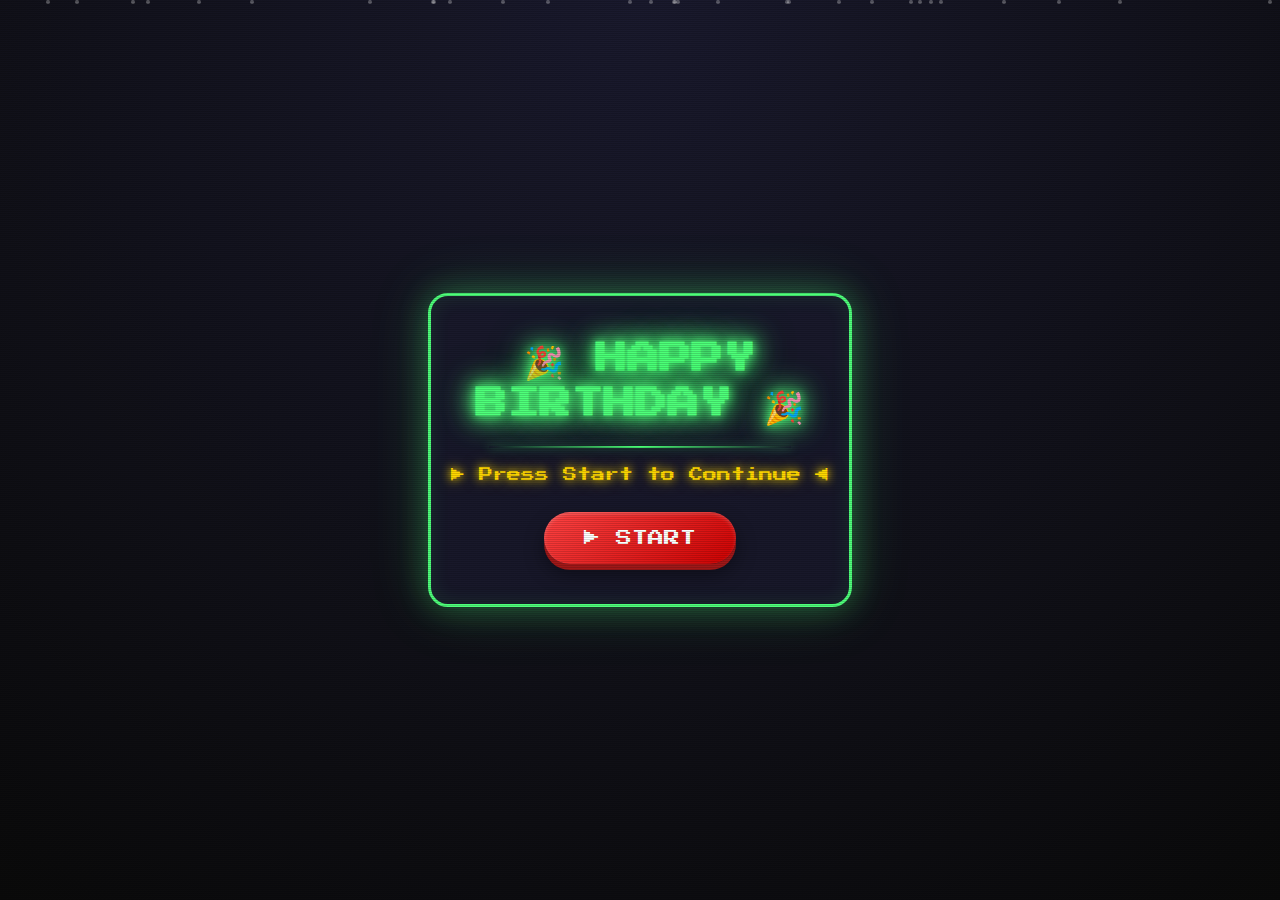
<file: index.html>
<!DOCTYPE html>
<html lang="en">
<head>
  <meta charset="UTF-8">
  <meta name="viewport" content="width=device-width, initial-scale=1.0">
  <title>Happy Birthday 💖</title>
  <link rel="stylesheet" href="css/start.css">
</head>
<body>
  <!-- Animated particles -->
  <div class="particles" id="particles"></div>

  <!-- Scanline overlay -->
  <div class="scanlines"></div>

  <!-- Start screen -->
  <div class="start-screen">
    <h1 class="title">
      <span class="emoji">🎉</span>
      HAPPY<br>BIRTHDAY
      <span class="emoji">🎉</span>
    </h1>
    
    <div class="divider"></div>
    
    <p class="subtitle">▶ Press Start to Continue ◀</p>
    
    <button class="start-btn" id="start-button">
      ▶ START
    </button>
  </div>

  <script src="js/start.js"></script>
</body>
</html>
</file>
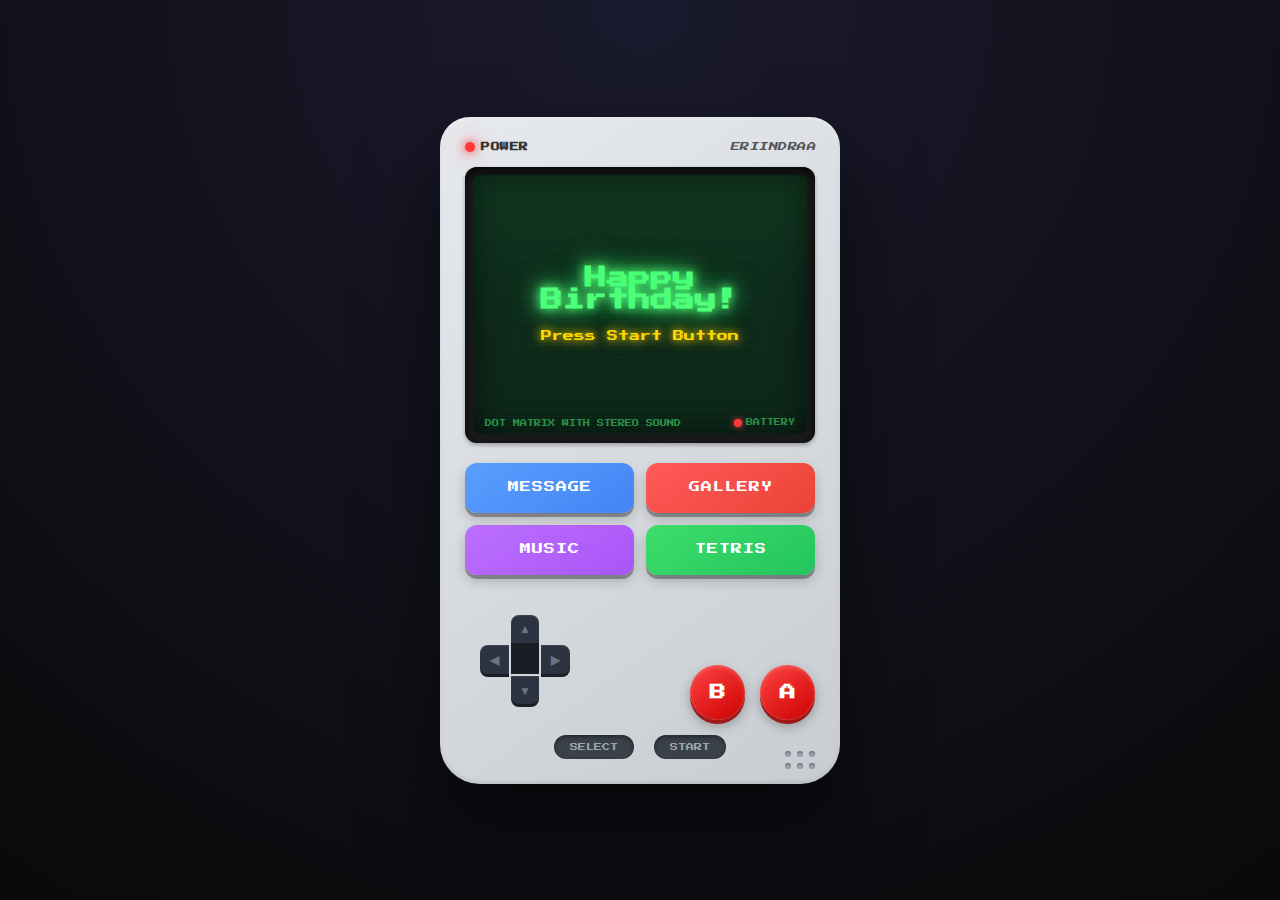
<file: menu.html>
<!DOCTYPE html>
<html lang="en">
<head>
  <meta charset="UTF-8">
  <meta name="viewport" content="width=device-width, initial-scale=1.0, maximum-scale=5.0, user-scalable=yes">
  <meta name="apple-mobile-web-app-capable" content="yes">
  <meta name="mobile-web-app-capable" content="yes">
  <title>ERIINDRAA Console</title>
  <link rel="stylesheet" href="css/style.css">
  <style>
    /* Critical mobile fixes */
    * {
      -webkit-tap-highlight-color: rgba(78, 255, 122, 0.3);
    }
    
    .btn {
      touch-action: manipulation !important;
      pointer-events: auto !important;
      -webkit-user-select: none;
      user-select: none;
      cursor: pointer;
      position: relative;
      z-index: 100;
    }
    
    .menu-buttons {
      position: relative;
      z-index: 50;
      pointer-events: auto !important;
    }
    
    .menu-buttons .btn {
      display: block;
      width: 100%;
      min-height: 50px;
    }
    
    /* Visual feedback on touch */
    .btn:active {
      transform: scale(0.95) !important;
      opacity: 0.8;
    }
    
    /* Remove any blocking overlays */
    .console::before,
    .console::after,
    .screen::before,
    .screen::after,
    .screen-container::before,
    .screen-container::after {
      pointer-events: none !important;
    }
  </style>
</head>
<body>
  <div class="console">
    <div class="top-bar">
      <div class="power">
        <div class="power-led"></div>
        <span>POWER</span>
      </div>
      <div class="brand">ERIINDRAA</div>
    </div>
    
    <div class="screen-container">
      <div class="screen">
        <h1>Happy<br>Birthday!</h1>
        <p>Press Start Button</p>
        <div class="screen-info">DOT MATRIX WITH STEREO SOUND</div>
        <div class="battery-indicator">
          <div class="battery-led"></div>
          <span>BATTERY</span>
        </div>
      </div>
    </div>
    
    <div class="menu-buttons">
      <button class="btn blue" data-screen="message">MESSAGE</button>
      <button class="btn red" data-screen="gallery">GALLERY</button>
      <button class="btn purple" data-screen="music">MUSIC</button>
      <button class="btn green" data-screen="tetris">TETRIS</button>
    </div>
    
    <div class="controls">
      <div class="dpad-container">
        <div class="dpad">
          <button class="dpad-btn dpad-up"><span class="dpad-arrow">▲</span></button>
          <button class="dpad-btn dpad-left"><span class="dpad-arrow">◀</span></button>
          <div class="dpad-center"></div>
          <button class="dpad-btn dpad-right"><span class="dpad-arrow">▶</span></button>
          <button class="dpad-btn dpad-down"><span class="dpad-arrow">▼</span></button>
        </div>
      </div>
      
      <div class="ab-buttons">
        <button class="ab-btn b-btn">B</button>
        <button class="ab-btn a-btn">A</button>
      </div>
    </div>
    
    <div class="bottom-controls">
      <button class="control-btn" id="select-btn">SELECT</button>
      <button class="control-btn" id="start-btn">START</button>
    </div>
    
    <div class="speaker">
      <div class="speaker-hole"></div>
      <div class="speaker-hole"></div>
      <div class="speaker-hole"></div>
      <div class="speaker-hole"></div>
      <div class="speaker-hole"></div>
      <div class="speaker-hole"></div>
    </div>
  </div>
  
  <script src="js/script.js"></script>
</body>
</html>
</file>
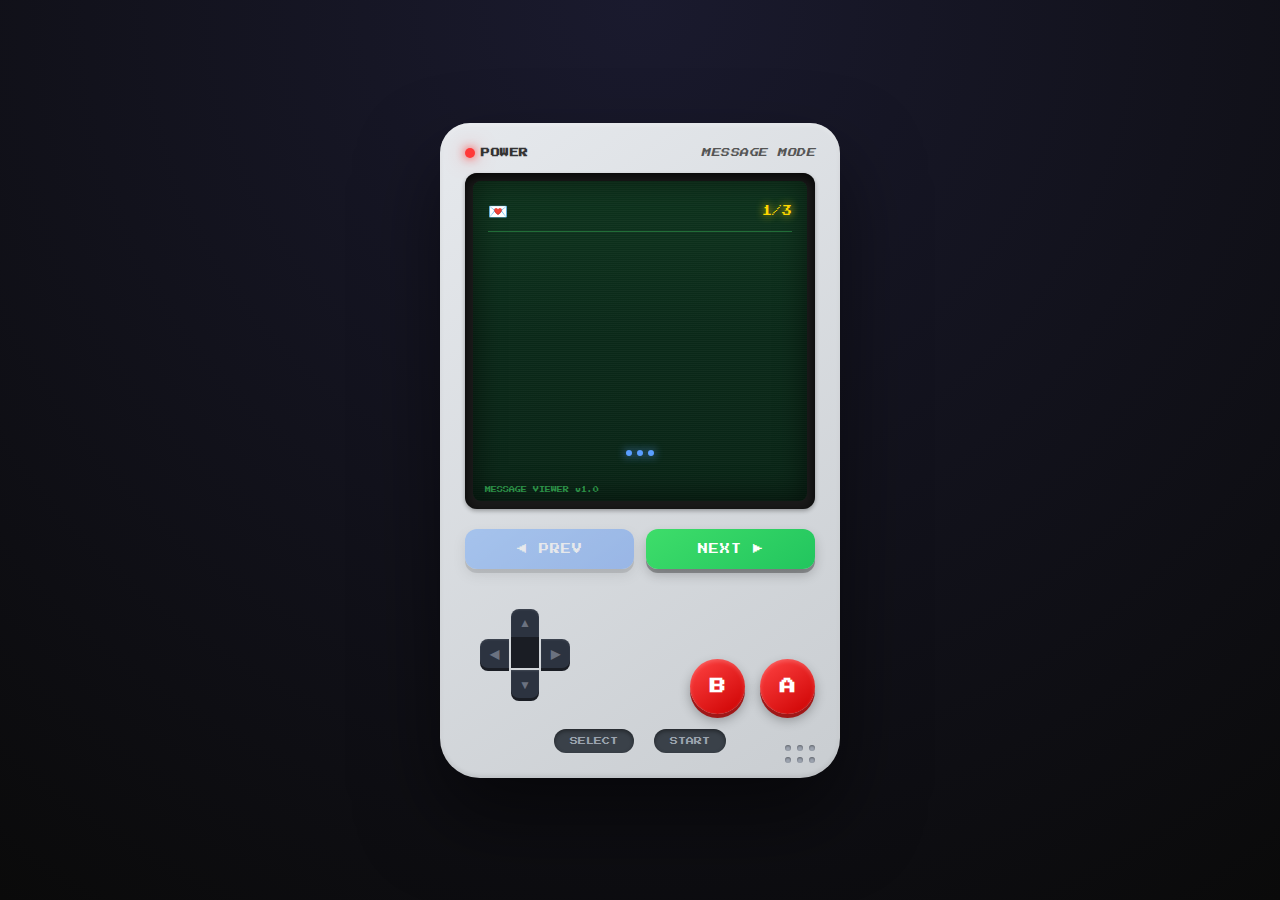
<file: message.html>
<!DOCTYPE html>
<html lang="en">
<head>
  <meta charset="UTF-8">
  <meta name="viewport" content="width=device-width, initial-scale=1.0">
  <title>Birthday Message 💌</title>
  <link rel="stylesheet" href="css/message.css">
</head>
<body>
  <div class="console">
    <div class="top-bar">
      <div class="power">
        <div class="power-led"></div>
        <span>POWER</span>
      </div>
      <div class="brand">MESSAGE MODE</div>
    </div>

    <div class="screen-container">
      <div class="screen">
        <!-- Message Header -->
        <div class="message-header">
          <span class="icon">💌</span>
          <span class="page-counter" id="page-counter">1/3</span>
        </div>

        <!-- Message Content with typing effect -->
        <div class="message-content">
          <p class="greeting" id="greeting"></p>
          <p class="message-text" id="message-text"></p>
          <p class="signature" id="signature"></p>
        </div>

        <!-- Typing indicator -->
        <div class="typing-indicator" id="typing-indicator">
          <span></span>
          <span></span>
          <span></span>
        </div>

        <div class="screen-info">MESSAGE VIEWER v1.0</div>
      </div>
    </div>

    <!-- Navigation Controls -->
    <div class="menu-buttons">
      <button class="btn blue" id="prev-btn">◀ PREV</button>
      <button class="btn green" id="next-btn">NEXT ▶</button>
    </div>

    <div class="controls">
      <div class="dpad-container">
        <div class="dpad">
          <button class="dpad-btn dpad-up"><span class="dpad-arrow">▲</span></button>
          <button class="dpad-btn dpad-left" id="dpad-left"><span class="dpad-arrow">◀</span></button>
          <div class="dpad-center"></div>
          <button class="dpad-btn dpad-right" id="dpad-right"><span class="dpad-arrow">▶</span></button>
          <button class="dpad-btn dpad-down"><span class="dpad-arrow">▼</span></button>
        </div>
      </div>

      <div class="ab-buttons">
        <button class="ab-btn b-btn" id="back-btn">B</button>
        <button class="ab-btn a-btn">A</button>
      </div>
    </div>

    <div class="bottom-controls">
      <button class="control-btn">SELECT</button>
      <button class="control-btn" id="start-btn">START</button>
    </div>

    <div class="speaker">
      <div class="speaker-hole"></div>
      <div class="speaker-hole"></div>
      <div class="speaker-hole"></div>
      <div class="speaker-hole"></div>
      <div class="speaker-hole"></div>
      <div class="speaker-hole"></div>
    </div>
  </div>

  <script src="js/message.js"></script>
</body>
</html>
</file>
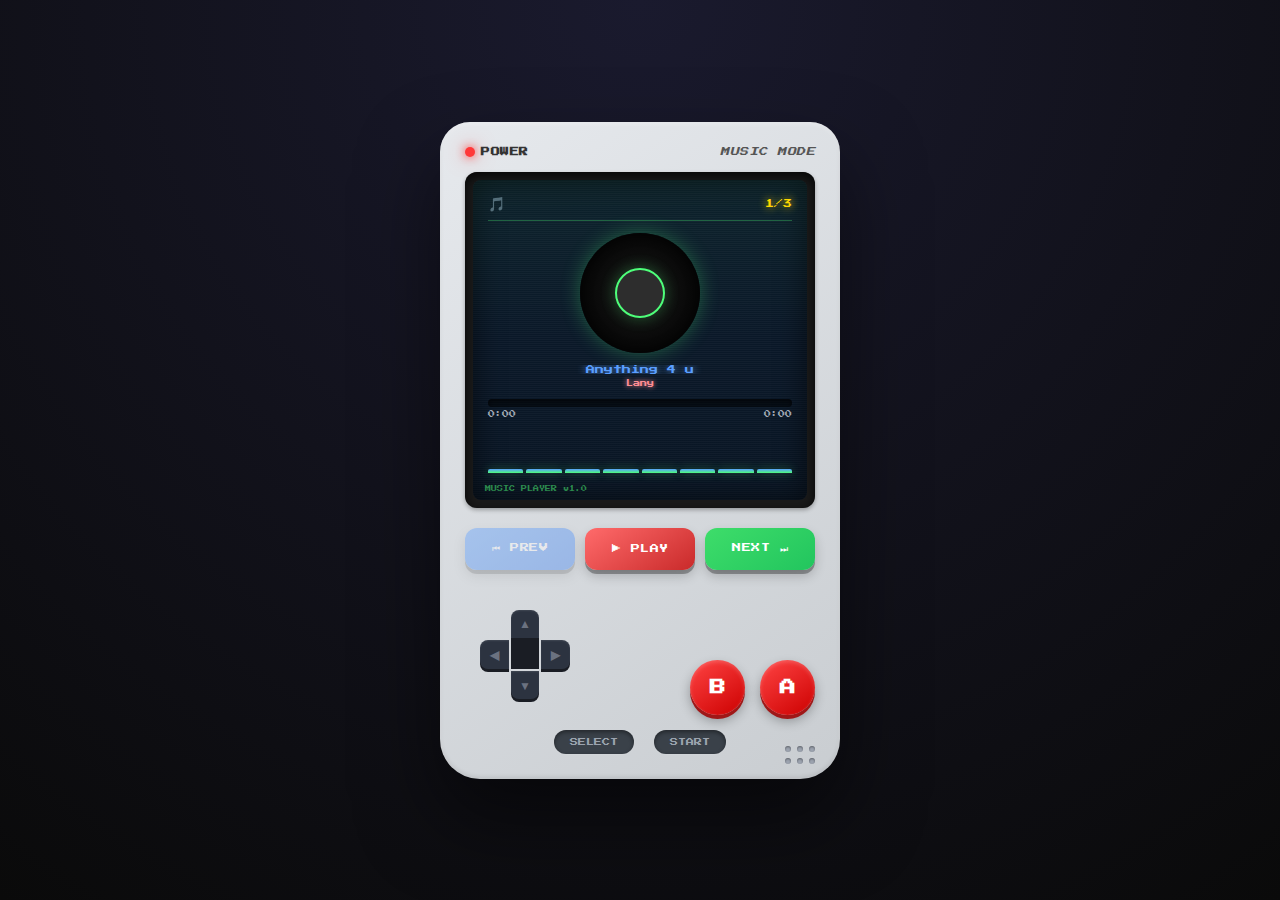
<file: music.html>
<!DOCTYPE html>
<html lang="en">
<head>
  <meta charset="UTF-8">
  <meta name="viewport" content="width=device-width, initial-scale=1.0">
  <title>Music Player 🎵</title>
  <link rel="stylesheet" href="css/music.css">
</head>
<body>
  <div class="console">
    <div class="top-bar">
      <div class="power">
        <div class="power-led"></div>
        <span>POWER</span>
      </div>
      <div class="brand">MUSIC MODE</div>
    </div>

    <div class="screen-container">
      <div class="screen">
        <!-- Music Header -->
        <div class="music-header">
          <span class="icon">🎵</span>
          <span class="track-counter" id="track-counter">1/5</span>
        </div>

        <!-- Album Art -->
        <div class="album-art" id="album-art">
          <div class="vinyl-record">
            <div class="vinyl-center"></div>
            <div class="vinyl-label"></div>
          </div>
        </div>

        <!-- Track Info -->
        <div class="track-info">
          <div class="track-title" id="track-title">Loading...</div>
          <div class="track-artist" id="track-artist">Artist</div>
        </div>

        <!-- Progress Bar -->
        <div class="progress-container">
          <div class="progress-bar">
            <div class="progress-fill" id="progress-fill"></div>
          </div>
          <div class="time-display">
            <span id="current-time">0:00</span>
            <span id="total-time">0:00</span>
          </div>
        </div>

        <!-- Visualizer -->
        <div class="visualizer" id="visualizer">
          <div class="bar"></div>
          <div class="bar"></div>
          <div class="bar"></div>
          <div class="bar"></div>
          <div class="bar"></div>
          <div class="bar"></div>
          <div class="bar"></div>
          <div class="bar"></div>
        </div>

        <div class="screen-info">MUSIC PLAYER v1.0</div>
      </div>
    </div>

    <!-- Music Controls -->
    <div class="menu-buttons">
      <button class="btn blue" id="prev-btn">⏮ PREV</button>
      <button class="btn red" id="play-btn">▶ PLAY</button>
      <button class="btn green" id="next-btn">NEXT ⏭</button>
    </div>

    <div class="controls">
      <div class="dpad-container">
        <div class="dpad">
          <button class="dpad-btn dpad-up" id="dpad-up"><span class="dpad-arrow">▲</span></button>
          <button class="dpad-btn dpad-left" id="dpad-left"><span class="dpad-arrow">◀</span></button>
          <div class="dpad-center"></div>
          <button class="dpad-btn dpad-right" id="dpad-right"><span class="dpad-arrow">▶</span></button>
          <button class="dpad-btn dpad-down" id="dpad-down"><span class="dpad-arrow">▼</span></button>
        </div>
      </div>

      <div class="ab-buttons">
        <button class="ab-btn b-btn" id="back-btn">B</button>
        <button class="ab-btn a-btn" id="play-pause-btn">A</button>
      </div>
    </div>

    <div class="bottom-controls">
      <button class="control-btn">SELECT</button>
      <button class="control-btn" id="start-btn">START</button>
    </div>

    <div class="speaker">
      <div class="speaker-hole"></div>
      <div class="speaker-hole"></div>
      <div class="speaker-hole"></div>
      <div class="speaker-hole"></div>
      <div class="speaker-hole"></div>
      <div class="speaker-hole"></div>
    </div>
  </div>

  <script src="js/music.js"></script>
</body>
</html>
</file>
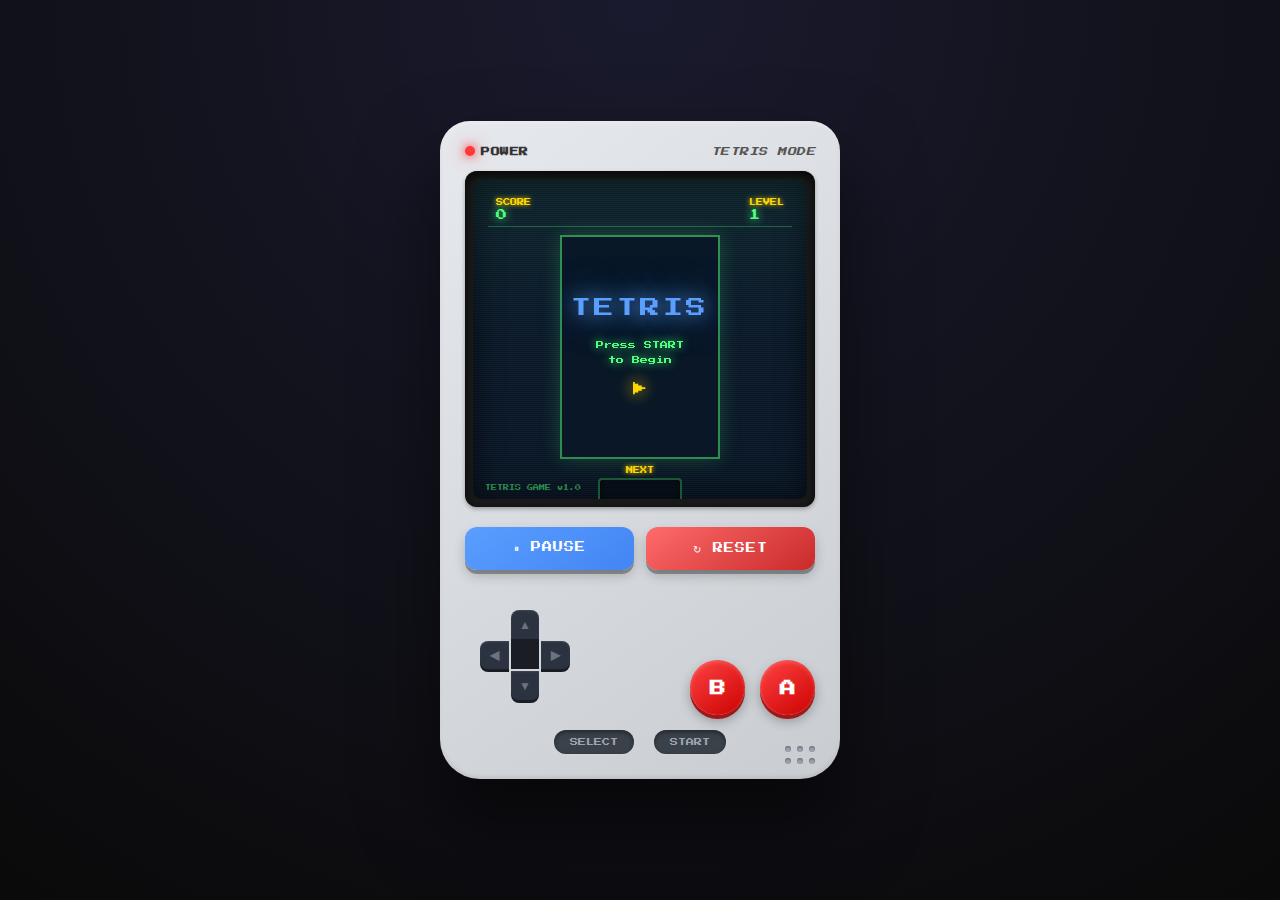
<file: tetris.html>
<!DOCTYPE html>
<html lang="en">
<head>
  <meta charset="UTF-8">
  <meta name="viewport" content="width=device-width, initial-scale=1.0">
  <title>Tetris Game 🎮</title>
  <link rel="stylesheet" href="css/tetris.css">
</head>
<body>
  <div class="console">
    <div class="top-bar">
      <div class="power">
        <div class="power-led"></div>
        <span>POWER</span>
      </div>
      <div class="brand">TETRIS MODE</div>
    </div>

    <div class="screen-container">
      <div class="screen">
        <!-- Game Header -->
        <div class="game-header">
          <div class="score-section">
            <span class="label">SCORE</span>
            <span class="score-value" id="score">0</span>
          </div>
          <div class="level-section">
            <span class="label">LEVEL</span>
            <span class="level-value" id="level">1</span>
          </div>
        </div>

        <!-- Game Canvas -->
        <div class="game-area">
          <canvas id="tetris-canvas" width="160" height="224"></canvas>
          
          <!-- Start Screen -->
          <div class="start-screen" id="start-screen">
            <div class="start-content">
              <div class="tetris-logo">TETRIS</div>
              <div class="start-text">Press START<br>to Begin</div>
              <div class="blink-cursor">▶</div>
            </div>
          </div>

          <!-- Game Over Popup -->
          <div class="game-over-popup" id="game-over-popup">
            <div class="popup-content">
              <div class="game-over-title">GAME OVER!</div>
              <div class="final-score">
                <span class="label">FINAL SCORE</span>
                <span class="value" id="final-score">0</span>
              </div>
              <div class="final-level">
                <span class="label">LEVEL REACHED</span>
                <span class="value" id="final-level">1</span>
              </div>
              <button class="restart-btn" id="restart-btn">
                <span class="restart-icon">↻</span>
                RESTART
              </button>
            </div>
          </div>
        </div>

        <!-- Next Piece Preview -->
        <div class="next-piece-container">
          <div class="next-label">NEXT</div>
          <canvas id="next-canvas" width="80" height="80"></canvas>
        </div>

        <div class="screen-info">TETRIS GAME v1.0</div>
      </div>
    </div>

    <!-- Game Controls Info -->
    <div class="menu-buttons">
      <button class="btn blue" id="pause-btn">⏸ PAUSE</button>
      <button class="btn red" id="reset-btn">↻ RESET</button>
    </div>

    <div class="controls">
      <div class="dpad-container">
        <div class="dpad">
          <button class="dpad-btn dpad-up" id="dpad-up"><span class="dpad-arrow">▲</span></button>
          <button class="dpad-btn dpad-left" id="dpad-left"><span class="dpad-arrow">◀</span></button>
          <div class="dpad-center"></div>
          <button class="dpad-btn dpad-right" id="dpad-right"><span class="dpad-arrow">▶</span></button>
          <button class="dpad-btn dpad-down" id="dpad-down"><span class="dpad-arrow">▼</span></button>
        </div>
      </div>

      <div class="ab-buttons">
        <button class="ab-btn b-btn" id="back-btn">B</button>
        <button class="ab-btn a-btn" id="rotate-btn">A</button>
      </div>
    </div>

    <div class="bottom-controls">
      <button class="control-btn">SELECT</button>
      <button class="control-btn" id="start-btn">START</button>
    </div>

    <div class="speaker">
      <div class="speaker-hole"></div>
      <div class="speaker-hole"></div>
      <div class="speaker-hole"></div>
      <div class="speaker-hole"></div>
      <div class="speaker-hole"></div>
      <div class="speaker-hole"></div>
    </div>
  </div>

  <script src="js/tetris.js"></script>
</body>
</html>
</file>
<file: css/start.css>
@import url('https://fonts.googleapis.com/css2?family=Press+Start+2P&display=swap');

* {
  box-sizing: border-box;
  margin: 0;
  padding: 0;
}

body {
  font-family: 'Press Start 2P', cursive;
  background: radial-gradient(circle at top, #1a1a2e, #0a0a0a);
  min-height: 100vh;
  display: flex;
  justify-content: center;
  align-items: center;
  padding: 20px;
  overflow: hidden;
  position: relative;
}

/* Animated background particles */
.particles {
  position: absolute;
  width: 100%;
  height: 100%;
  overflow: hidden;
  z-index: 0;
}

.particle {
  position: absolute;
  width: 4px;
  height: 4px;
  background: #fff;
  border-radius: 50%;
  animation: float 15s infinite;
  opacity: 0.3;
}

@keyframes float {
  0% {
    transform: translateY(100vh) rotate(0deg);
    opacity: 0;
  }
  10% {
    opacity: 0.3;
  }
  90% {
    opacity: 0.3;
  }
  100% {
    transform: translateY(-100vh) rotate(360deg);
    opacity: 0;
  }
}

/* Start screen container */
.start-screen {
  position: relative;
  z-index: 1;
  text-align: center;
  max-width: 600px;
  padding: 40px 20px;
  background: rgba(26, 26, 46, 0.8);
  border-radius: 20px;
  border: 3px solid #4eff7a;
  box-shadow: 
    0 0 30px rgba(78, 255, 122, 0.3),
    0 0 60px rgba(78, 255, 122, 0.2),
    inset 0 0 20px rgba(78, 255, 122, 0.1);
  animation: screenGlow 3s ease-in-out infinite;
}

@keyframes screenGlow {
  0%, 100% {
    box-shadow: 
      0 0 30px rgba(78, 255, 122, 0.3),
      0 0 60px rgba(78, 255, 122, 0.2),
      inset 0 0 20px rgba(78, 255, 122, 0.1);
  }
  50% {
    box-shadow: 
      0 0 40px rgba(78, 255, 122, 0.5),
      0 0 80px rgba(78, 255, 122, 0.3),
      inset 0 0 30px rgba(78, 255, 122, 0.2);
  }
}

/* Title styling */
.title {
  font-size: 32px;
  color: #4eff7a;
  margin-bottom: 15px;
  text-shadow: 
    0 0 10px #4eff7a,
    0 0 20px #4eff7a,
    0 0 30px #4eff7a,
    0 0 40px rgba(78, 255, 122, 0.5);
  animation: titlePulse 2s ease-in-out infinite;
  line-height: 1.4;
}

@keyframes titlePulse {
  0%, 100% {
    transform: scale(1);
  }
  50% {
    transform: scale(1.05);
  }
}

.emoji {
  display: inline-block;
  animation: bounce 1s ease-in-out infinite;
}

@keyframes bounce {
  0%, 100% {
    transform: translateY(0);
  }
  50% {
    transform: translateY(-10px);
  }
}

/* Subtitle */
.subtitle {
  font-size: 14px;
  color: #ffd700;
  margin-bottom: 30px;
  text-shadow: 
    0 0 8px #ffd700,
    0 0 16px rgba(255, 215, 0, 0.5);
  animation: blink 1.5s infinite;
}

@keyframes blink {
  0%, 49%, 100% { opacity: 1; }
  50%, 99% { opacity: 0.3; }
}

/* Decorative line */
.divider {
  width: 80%;
  height: 2px;
  background: linear-gradient(
    90deg,
    transparent,
    #4eff7a,
    transparent
  );
  margin: 20px auto;
  box-shadow: 0 0 10px rgba(78, 255, 122, 0.5);
}

/* Start button */
.start-btn {
  padding: 18px 40px;
  font-family: 'Press Start 2P', cursive;
  font-size: 16px;
  color: white;
  background: linear-gradient(145deg, #ff4444, #cc0000);
  border: none;
  border-radius: 50px;
  cursor: pointer;
  box-shadow: 
    0 6px 0 #a01818,
    0 10px 20px rgba(0, 0, 0, 0.4),
    inset 0 2px 4px rgba(255, 255, 255, 0.2);
  transition: all 0.2s;
  position: relative;
  overflow: hidden;
  animation: buttonGlow 2s ease-in-out infinite;
}

@keyframes buttonGlow {
  0%, 100% {
    box-shadow: 
      0 6px 0 #a01818,
      0 10px 20px rgba(0, 0, 0, 0.4),
      inset 0 2px 4px rgba(255, 255, 255, 0.2);
  }
  50% {
    box-shadow: 
      0 6px 0 #a01818,
      0 10px 20px rgba(255, 68, 68, 0.6),
      inset 0 2px 4px rgba(255, 255, 255, 0.2),
      0 0 30px rgba(255, 68, 68, 0.4);
  }
}

.start-btn::before {
  content: '';
  position: absolute;
  top: 0;
  left: -100%;
  width: 100%;
  height: 100%;
  background: linear-gradient(
    90deg,
    transparent,
    rgba(255, 255, 255, 0.3),
    transparent
  );
  transition: left 0.5s;
}

.start-btn:hover::before {
  left: 100%;
}

.start-btn:hover {
  transform: translateY(-4px);
  box-shadow: 
    0 8px 0 #a01818,
    0 14px 28px rgba(255, 68, 68, 0.5),
    inset 0 2px 4px rgba(255, 255, 255, 0.3);
}

.start-btn:active {
  transform: translateY(4px);
  box-shadow: 
    0 2px 0 #a01818,
    0 4px 8px rgba(0, 0, 0, 0.4),
    inset 0 2px 4px rgba(255, 255, 255, 0.2);
}

/* Info text */
.info-text {
  margin-top: 30px;
  font-size: 10px;
  color: #888;
  line-height: 1.6;
}

.info-text span {
  color: #4eff7a;
  text-shadow: 0 0 5px #4eff7a;
}

/* Scanline effect */
.scanlines {
  position: absolute;
  top: 0;
  left: 0;
  width: 100%;
  height: 100%;
  background: repeating-linear-gradient(
    0deg,
    rgba(0, 0, 0, 0.15),
    rgba(0, 0, 0, 0.15) 1px,
    transparent 1px,
    transparent 2px
  );
  pointer-events: none;
  z-index: 2;
}

/* Responsive */
@media (max-width: 600px) {
  .title {
    font-size: 24px;
  }

  .subtitle {
    font-size: 12px;
  }

  .start-btn {
    padding: 15px 30px;
    font-size: 14px;
  }

  .start-screen {
    padding: 30px 15px;
  }
}
</file>
<file: css/style.css>
@import url('https://fonts.googleapis.com/css2?family=Press+Start+2P&display=swap');

* {
  box-sizing: border-box;
  margin: 0;
  padding: 0;
}

body {
  font-family: 'Press Start 2P', cursive;
  background: radial-gradient(circle at top, #1a1a2e, #0a0a0a);

  height: 100svh;      /* FIX */
  overflow: hidden;   /* FIX */

  display: flex;
  justify-content: center;
  align-items: center;
  padding: 20px;

  touch-action: none;
}

.console {
  width: 100%;
  max-width: 400px;
  background: linear-gradient(145deg, #e6e9ed, #c9cdd1);
  border-radius: 30px 30px 40px 40px;
  padding: 25px;
  box-shadow: 
    0 40px 80px rgba(0,0,0,0.5),
    inset 0 2px 4px rgba(255,255,255,0.3),
    inset 0 -2px 4px rgba(0,0,0,0.1);
  position: relative;
}

/* Top Bar */
.top-bar {
  display: flex;
  justify-content: space-between;
  align-items: center;
  margin-bottom: 15px;
  font-size: 9px;
  letter-spacing: 0.5px;
}

.power {
  display: flex;
  align-items: center;
  gap: 6px;
  color: #333;
  font-weight: bold;
}

.power-led {
  width: 10px;
  height: 10px;
  background: #ff3838;
  border-radius: 50%;
  box-shadow: 0 0 10px #ff3838, 0 0 20px rgba(255,56,56,0.5);
  animation: pulse 2s infinite;
}

@keyframes pulse {
  0%, 100% { opacity: 1; }
  50% { opacity: 0.6; }
}

.brand {
  color: #555;
  font-style: italic;
}

/* Screen */
.screen-container {
  background: #1a1a1a;
  border-radius: 12px;
  padding: 8px;
  margin-bottom: 20px;
  box-shadow: 
    inset 0 4px 12px rgba(0,0,0,0.8),
    0 2px 4px rgba(0,0,0,0.3);
}

.screen {
  background: #0a2818;
  background-image: 
    repeating-linear-gradient(
      0deg,
      rgba(255, 255, 255, 0.03) 0px,
      rgba(255, 255, 255, 0.03) 1px,
      transparent 1px,
      transparent 2px
    );
  color: #4eff7a;
  padding: 30px 20px;
  border-radius: 8px;
  text-align: center;
  position: relative;
  overflow: hidden;
  height: 260px;
  display: flex;
  flex-direction: column;
  justify-content: center;
  box-shadow: inset 0 0 30px rgba(0,0,0,0.6);
  transition: all 0.3s ease;
}

.screen::before {
  content: '';
  position: absolute;
  top: 0;
  left: 0;
  right: 0;
  bottom: 0;
  background: linear-gradient(
    to bottom,
    rgba(78, 255, 122, 0.05) 0%,
    transparent 50%,
    rgba(0, 0, 0, 0.1) 100%
  );
  pointer-events: none;
}

.screen h1 {
  font-size: 22px;
  margin-bottom: 20px;
  text-shadow: 
    0 0 10px #4eff7a,
    0 0 20px #4eff7a,
    0 0 30px rgba(78, 255, 122, 0.5);
  position: relative;
  z-index: 1;
  transition: all 0.3s ease;
}

.screen p {
  font-size: 11px;
  color: #ffd700;
  text-shadow: 
    0 0 8px #ffd700,
    0 0 16px rgba(255, 215, 0, 0.5);
  animation: blink 1.2s infinite;
  position: relative;
  z-index: 1;
  transition: all 0.3s ease;
}

.screen-info {
  position: absolute;
  bottom: 8px;
  left: 12px;
  font-size: 7px;
  color: rgba(78, 255, 122, 0.5);
  text-shadow: none;
  z-index: 1;
}

.battery-indicator {
  position: absolute;
  bottom: 8px;
  right: 12px;
  display: flex;
  align-items: center;
  gap: 4px;
  font-size: 7px;
  color: rgba(78, 255, 122, 0.5);
  z-index: 1;
}

.battery-led {
  width: 8px;
  height: 8px;
  background: #ff3838;
  border-radius: 50%;
  box-shadow: 0 0 6px #ff3838;
}

@keyframes blink {
  0%, 49% { opacity: 1; }
  50%, 100% { opacity: 0.3; }
}

/* Menu Buttons */
.menu-buttons {
  display: grid;
  grid-template-columns: 1fr 1fr;
  gap: 12px;
  margin-bottom: 25px;
}

.btn {
  border: none;
  padding: 18px 10px;
  color: white;
  cursor: pointer;
  border-radius: 12px;
  font-size: 11px;
  font-family: 'Press Start 2P', cursive;
  text-transform: uppercase;
  letter-spacing: 1px;
  transition: all 0.2s;
  box-shadow: 
    0 4px 0 rgba(0,0,0,0.3),
    0 6px 12px rgba(0,0,0,0.2);
  position: relative;
  overflow: hidden;
}

.btn:hover {
  transform: translateY(-2px);
  box-shadow: 
    0 6px 0 rgba(0,0,0,0.3),
    0 8px 16px rgba(0,0,0,0.3);
}

.btn:active {
  transform: translateY(2px);
  box-shadow: 
    0 2px 0 rgba(0,0,0,0.3),
    0 4px 8px rgba(0,0,0,0.2);
}

.btn:disabled {
  opacity: 0.4;
  cursor: not-allowed;
  transform: none;
}

.btn::before {
  content: '';
  position: absolute;
  top: 0;
  left: -100%;
  width: 100%;
  height: 100%;
  background: linear-gradient(90deg, transparent, rgba(255,255,255,0.2), transparent);
  transition: left 0.5s;
}

.btn:hover::before {
  left: 100%;
}

.blue { background: linear-gradient(145deg, #5a9eff, #4285f4); }
.red { background: linear-gradient(145deg, #ff5a5a, #ea4335); }
.purple { background: linear-gradient(145deg, #bd6fff, #a855f7); }
.green { background: linear-gradient(145deg, #3edd6a, #22c55e); }

/* Controls */
.controls {
  display: flex;
  justify-content: space-between;
  align-items: flex-end;
  margin-bottom: 15px;
}

.dpad-container {
  position: relative;
  width: 120px;
  height: 120px;
}

.dpad {
  position: absolute;
  top: 50%;
  left: 50%;
  transform: translate(-50%, -50%);
  width: 90px;
  height: 90px;
  display: grid;
  grid-template-columns: 1fr 1fr 1fr;
  grid-template-rows: 1fr 1fr 1fr;
  gap: 2px;
}

.dpad-btn {
  background: #2c3340;
  border: none;
  cursor: pointer;
  transition: all 0.1s;
  box-shadow: 
    0 3px 0 #1a1d24,
    inset 0 1px 2px rgba(255,255,255,0.1);
}

.dpad-btn:active {
  transform: translateY(2px);
  box-shadow: 
    0 1px 0 #1a1d24,
    inset 0 1px 2px rgba(255,255,255,0.1);
}

.dpad-up { grid-area: 1 / 2 / 2 / 3; border-radius: 8px 8px 0 0; }
.dpad-left { grid-area: 2 / 1 / 3 / 2; border-radius: 8px 0 0 8px; }
.dpad-center { 
  grid-area: 2 / 2 / 3 / 3; 
  background: #1a1d24;
  cursor: default;
  pointer-events: none;
}
.dpad-right { grid-area: 2 / 3 / 3 / 4; border-radius: 0 8px 8px 0; }
.dpad-down { grid-area: 3 / 2 / 4 / 3; border-radius: 0 0 8px 8px; }

.dpad-arrow {
  color: #6b7280;
  font-size: 12px;
  font-weight: bold;
}

.ab-buttons {
  display: flex;
  gap: 15px;
  align-items: center;
}

.ab-btn {
  width: 55px;
  height: 55px;
  border-radius: 50%;
  border: none;
  font-family: 'Press Start 2P', cursive;
  font-size: 16px;
  font-weight: bold;
  cursor: pointer;
  transition: all 0.1s;
  box-shadow: 
    0 4px 0 #a01818,
    0 6px 12px rgba(0,0,0,0.3),
    inset 0 2px 4px rgba(255,255,255,0.2);
}

.ab-btn.b-btn {
  background: linear-gradient(145deg, #ff4444, #cc0000);
  color: white;
}

.ab-btn.a-btn {
  background: linear-gradient(145deg, #ff4444, #cc0000);
  color: white;
}

.ab-btn:active {
  transform: translateY(3px);
  box-shadow: 
    0 1px 0 #a01818,
    0 3px 6px rgba(0,0,0,0.3),
    inset 0 2px 4px rgba(255,255,255,0.2);
}

/* Bottom controls */
.bottom-controls {
  display: flex;
  justify-content: center;
  gap: 20px;
  margin-top: 15px;
}

.control-btn {
  padding: 8px 16px;
  background: #3a4149;
  border: none;
  border-radius: 20px;
  color: #9ca3af;
  font-family: 'Press Start 2P', cursive;
  font-size: 8px;
  cursor: pointer;
  box-shadow: 
    inset 0 2px 4px rgba(0,0,0,0.4),
    0 1px 2px rgba(255,255,255,0.1);
  transition: all 0.1s;
}

.control-btn:active {
  background: #2a3139;
  box-shadow: inset 0 3px 6px rgba(0,0,0,0.6);
}

/* Speaker holes */
.speaker {
  display: grid;
  grid-template-columns: repeat(3, 1fr);
  gap: 6px;
  position: absolute;
  bottom: 15px;
  right: 25px;
}

.speaker-hole {
  width: 6px;
  height: 6px;
  background: #9ca3af;
  border-radius: 50%;
  box-shadow: inset 0 1px 2px rgba(0,0,0,0.4);
}

/* Responsive */
@media (max-width: 480px) {
  .console {
    max-width: 360px;
    padding: 20px;
  }

  .screen h1 {
    font-size: 18px;
  }

  .btn {
    font-size: 10px;
    padding: 15px 8px;
  }

}
</file>
<file: css/message.css>
@import url('https://fonts.googleapis.com/css2?family=Press+Start+2P&display=swap');

* {
  box-sizing: border-box;
  margin: 0;
  padding: 0;
}

body {
  font-family: 'Press Start 2P', cursive;
  background: radial-gradient(circle at top, #1a1a2e, #0a0a0a);
  min-height: 100vh;
  display: flex;
  justify-content: center;
  align-items: center;
  padding: 20px;
  overflow: hidden; 
  touch-action: none;
  min-height: 100svh;
}

.console {
  width: 100%;
  max-width: 400px;
  background: linear-gradient(145deg, #e6e9ed, #c9cdd1);
  border-radius: 30px 30px 40px 40px;
  padding: 25px;
  box-shadow: 
    0 40px 80px rgba(0,0,0,0.5),
    inset 0 2px 4px rgba(255,255,255,0.3),
    inset 0 -2px 4px rgba(0,0,0,0.1);
  position: relative;
}

/* Top Bar */
.top-bar {
  display: flex;
  justify-content: space-between;
  align-items: center;
  margin-bottom: 15px;
  font-size: 9px;
  letter-spacing: 0.5px;
}

.power {
  display: flex;
  align-items: center;
  gap: 6px;
  color: #333;
  font-weight: bold;
}

.power-led {
  width: 10px;
  height: 10px;
  background: #ff3838;
  border-radius: 50%;
  box-shadow: 0 0 10px #ff3838, 0 0 20px rgba(255,56,56,0.5);
  animation: pulse 2s infinite;
}

@keyframes pulse {
  0%, 100% { opacity: 1; }
  50% { opacity: 0.6; }
}

.brand {
  color: #555;
  font-style: italic;
}

/* Screen */
.screen-container {
  background: #1a1a1a;
  border-radius: 12px;
  padding: 8px;
  margin-bottom: 20px;
  box-shadow: 
    inset 0 4px 12px rgba(0,0,0,0.8),
    0 2px 4px rgba(0,0,0,0.3);
}

.screen {
  background: #0a2818;
  background-image: 
    repeating-linear-gradient(
      0deg,
      rgba(255, 255, 255, 0.03) 0px,
      rgba(255, 255, 255, 0.03) 1px,
      transparent 1px,
      transparent 2px
    );
  color: #4eff7a;
  padding: 20px 15px;
  border-radius: 8px;
  position: relative;
  overflow: hidden;
  height: 320px;
  box-shadow: inset 0 0 30px rgba(0,0,0,0.6);
  transition: all 0.3s ease;
}

.screen::before {
  content: '';
  position: absolute;
  top: 0;
  left: 0;
  right: 0;
  bottom: 0;
  background: linear-gradient(
    to bottom,
    rgba(78, 255, 122, 0.05) 0%,
    transparent 50%,
    rgba(0, 0, 0, 0.1) 100%
  );
  pointer-events: none;
}

/* Message Header */
.message-header {
  display: flex;
  justify-content: space-between;
  align-items: center;
  padding-bottom: 10px;
  border-bottom: 1px solid rgba(78, 255, 122, 0.3);
  margin-bottom: 15px;
  position: relative;
  z-index: 1;
}

.icon {
  font-size: 16px;
  animation: bounce 2s ease-in-out infinite;
}

@keyframes bounce {
  0%, 100% { transform: translateY(0); }
  50% { transform: translateY(-5px); }
}

.page-counter {
  font-size: 10px;
  color: #ffd700;
  text-shadow: 0 0 8px #ffd700;
}

/* Message Content */
.message-content {
  height: 200px;
  overflow-y: auto;
  overflow-x: hidden;
  position: relative;
  z-index: 1;
  line-height: 1.6;
  padding-right: 5px;
  scroll-behavior: smooth;
}

/* Custom scrollbar for retro look */
.message-content::-webkit-scrollbar {
  width: 6px;
}

.message-content::-webkit-scrollbar-track {
  background: rgba(0, 0, 0, 0.3);
  border-radius: 3px;
}

.message-content::-webkit-scrollbar-thumb {
  background: rgba(78, 255, 122, 0.5);
  border-radius: 3px;
  box-shadow: 0 0 5px rgba(78, 255, 122, 0.3);
}

.message-content::-webkit-scrollbar-thumb:hover {
  background: rgba(78, 255, 122, 0.7);
}

.greeting {
  font-size: 11px;
  color: #ffd700;
  text-shadow: 0 0 8px #ffd700;
  margin-bottom: 10px;
}

.message-text {
  font-size: 9px;
  color: #4eff7a;
  text-shadow: 0 0 5px #4eff7a;
  line-height: 1.8;
  margin-bottom: 10px;
  white-space: pre-wrap;
}

.signature {
  font-size: 8px;
  color: #ff8c94;
  text-shadow: 0 0 5px #ff8c94;
  text-align: right;
  font-style: italic;
  margin-top: 10px;
}

/* Typing Cursor */
.typing-cursor::after {
  content: '▮';
  animation: blink 0.7s infinite;
  margin-left: 2px;
}

@keyframes blink {
  0%, 49% { opacity: 1; }
  50%, 100% { opacity: 0; }
}

/* Typing Indicator */
.typing-indicator {
  display: none;
  justify-content: center;
  gap: 5px;
  padding: 15px;
  position: absolute;
  bottom: 30px;
  left: 50%;
  transform: translateX(-50%);
  z-index: 2;
}

.typing-indicator.active {
  display: flex;
}

.typing-indicator span {
  width: 6px;
  height: 6px;
  background: #5a9eff;
  border-radius: 50%;
  animation: typing 1.4s infinite;
  box-shadow: 0 0 10px #5a9eff;
}

.typing-indicator span:nth-child(2) {
  animation-delay: 0.2s;
}

.typing-indicator span:nth-child(3) {
  animation-delay: 0.4s;
}

@keyframes typing {
  0%, 60%, 100% {
    transform: translateY(0);
    opacity: 0.7;
  }
  30% {
    transform: translateY(-8px);
    opacity: 1;
  }
}

.screen-info {
  position: absolute;
  bottom: 8px;
  left: 12px;
  font-size: 6px;
  color: rgba(78, 255, 122, 0.5);
  text-shadow: none;
  z-index: 1;
}

/* Menu Buttons */
.menu-buttons {
  display: grid;
  grid-template-columns: 1fr 1fr;
  gap: 12px;
  margin-bottom: 25px;
}

.btn {
  border: none;
  padding: 15px 10px;
  color: white;
  cursor: pointer;
  border-radius: 12px;
  font-size: 10px;
  font-family: 'Press Start 2P', cursive;
  text-transform: uppercase;
  letter-spacing: 1px;
  transition: all 0.2s;
  box-shadow: 
    0 4px 0 rgba(0,0,0,0.3),
    0 6px 12px rgba(0,0,0,0.2);
  position: relative;
  overflow: hidden;
}

.btn:hover {
  transform: translateY(-2px);
  box-shadow: 
    0 6px 0 rgba(0,0,0,0.3),
    0 8px 16px rgba(0,0,0,0.3);
}

.btn:active {
  transform: translateY(2px);
  box-shadow: 
    0 2px 0 rgba(0,0,0,0.3),
    0 4px 8px rgba(0,0,0,0.2);
}

.btn:disabled {
  opacity: 0.4;
  cursor: not-allowed;
  transform: none;
}

.blue { background: linear-gradient(145deg, #5a9eff, #4285f4); }
.green { background: linear-gradient(145deg, #3edd6a, #22c55e); }

/* Controls */
.controls {
  display: flex;
  justify-content: space-between;
  align-items: flex-end;
  margin-bottom: 15px;
}

.dpad-container {
  position: relative;
  width: 120px;
  height: 120px;
}

.dpad {
  position: absolute;
  top: 50%;
  left: 50%;
  transform: translate(-50%, -50%);
  width: 90px;
  height: 90px;
  display: grid;
  grid-template-columns: 1fr 1fr 1fr;
  grid-template-rows: 1fr 1fr 1fr;
  gap: 2px;
}

.dpad-btn {
  background: #2c3340;
  border: none;
  cursor: pointer;
  transition: all 0.1s;
  box-shadow: 
    0 3px 0 #1a1d24,
    inset 0 1px 2px rgba(255,255,255,0.1);
}

.dpad-btn:active {
  transform: translateY(2px);
  box-shadow: 
    0 1px 0 #1a1d24,
    inset 0 1px 2px rgba(255,255,255,0.1);
}

.dpad-up { grid-area: 1 / 2 / 2 / 3; border-radius: 8px 8px 0 0; }
.dpad-left { grid-area: 2 / 1 / 3 / 2; border-radius: 8px 0 0 8px; }
.dpad-center { 
  grid-area: 2 / 2 / 3 / 3; 
  background: #1a1d24;
  cursor: default;
  pointer-events: none;
}
.dpad-right { grid-area: 2 / 3 / 3 / 4; border-radius: 0 8px 8px 0; }
.dpad-down { grid-area: 3 / 2 / 4 / 3; border-radius: 0 0 8px 8px; }

.dpad-arrow {
  color: #6b7280;
  font-size: 12px;
  font-weight: bold;
}

.ab-buttons {
  display: flex;
  gap: 15px;
  align-items: center;
}

.ab-btn {
  width: 55px;
  height: 55px;
  border-radius: 50%;
  border: none;
  font-family: 'Press Start 2P', cursive;
  font-size: 16px;
  font-weight: bold;
  cursor: pointer;
  transition: all 0.1s;
  box-shadow: 
    0 4px 0 #a01818,
    0 6px 12px rgba(0,0,0,0.3),
    inset 0 2px 4px rgba(255,255,255,0.2);
  background: linear-gradient(145deg, #ff4444, #cc0000);
  color: white;
}

.ab-btn:active {
  transform: translateY(3px);
  box-shadow: 
    0 1px 0 #a01818,
    0 3px 6px rgba(0,0,0,0.3),
    inset 0 2px 4px rgba(255,255,255,0.2);
}

/* Bottom controls */
.bottom-controls {
  display: flex;
  justify-content: center;
  gap: 20px;
  margin-top: 15px;
}

.control-btn {
  padding: 8px 16px;
  background: #3a4149;
  border: none;
  border-radius: 20px;
  color: #9ca3af;
  font-family: 'Press Start 2P', cursive;
  font-size: 8px;
  cursor: pointer;
  box-shadow: 
    inset 0 2px 4px rgba(0,0,0,0.4),
    0 1px 2px rgba(255,255,255,0.1);
  transition: all 0.1s;
}

.control-btn:active {
  background: #2a3139;
  box-shadow: inset 0 3px 6px rgba(0,0,0,0.6);
}

/* Speaker holes */
.speaker {
  display: grid;
  grid-template-columns: repeat(3, 1fr);
  gap: 6px;
  position: absolute;
  bottom: 15px;
  right: 25px;
}

.speaker-hole {
  width: 6px;
  height: 6px;
  background: #9ca3af;
  border-radius: 50%;
  box-shadow: inset 0 1px 2px rgba(0,0,0,0.4);
}

/* Responsive */
@media (max-width: 480px) {
  .console {
    max-width: 360px;
    padding: 30px;
  }

  .greeting {
    font-size: 10px;
  }

  .message-text {
    font-size: 8px;
  }

  .signature {
    font-size: 7px;
  }

}
</file>
<file: css/music.css>
@import url('https://fonts.googleapis.com/css2?family=Press+Start+2P&display=swap');

* {
  box-sizing: border-box;
  margin: 0;
  padding: 0;
}

body {
  font-family: 'Press Start 2P', cursive;
  background: radial-gradient(circle at top, #1a1a2e, #0a0a0a);
  min-height: 100vh;
  display: flex;
  justify-content: center;
  align-items: center;
  padding: 20px;
}

.console {
  width: 100%;
  max-width: 400px;
  background: linear-gradient(145deg, #e6e9ed, #c9cdd1);
  border-radius: 30px 30px 40px 40px;
  padding: 25px;
  box-shadow: 
    0 40px 80px rgba(0,0,0,0.5),
    inset 0 2px 4px rgba(255,255,255,0.3),
    inset 0 -2px 4px rgba(0,0,0,0.1);
  position: relative;
}

/* Top Bar */
.top-bar {
  display: flex;
  justify-content: space-between;
  align-items: center;
  margin-bottom: 15px;
  font-size: 9px;
  letter-spacing: 0.5px;
}

.power {
  display: flex;
  align-items: center;
  gap: 6px;
  color: #333;
  font-weight: bold;
}

.power-led {
  width: 10px;
  height: 10px;
  background: #ff3838;
  border-radius: 50%;
  box-shadow: 0 0 10px #ff3838, 0 0 20px rgba(255,56,56,0.5);
  animation: pulse 2s infinite;
}

@keyframes pulse {
  0%, 100% { opacity: 1; }
  50% { opacity: 0.6; }
}

.brand {
  color: #555;
  font-style: italic;
}

/* Screen */
.screen-container {
  background: #1a1a1a;
  border-radius: 12px;
  padding: 8px;
  margin-bottom: 20px;
  box-shadow: 
    inset 0 4px 12px rgba(0,0,0,0.8),
    0 2px 4px rgba(0,0,0,0.3);
}

.screen {
  background: #0a1828;
  background-image: 
    repeating-linear-gradient(
      0deg,
      rgba(255, 255, 255, 0.03) 0px,
      rgba(255, 255, 255, 0.03) 1px,
      transparent 1px,
      transparent 2px
    );
  color: #4eff7a;
  padding: 15px;
  border-radius: 8px;
  position: relative;
  overflow: hidden;
  height: 320px;
  box-shadow: inset 0 0 30px rgba(0,0,0,0.6);
}

.screen::before {
  content: '';
  position: absolute;
  top: 0;
  left: 0;
  right: 0;
  bottom: 0;
  background: linear-gradient(
    to bottom,
    rgba(78, 255, 122, 0.05) 0%,
    transparent 50%,
    rgba(0, 0, 0, 0.1) 100%
  );
  pointer-events: none;
}

/* Music Header */
.music-header {
  display: flex;
  justify-content: space-between;
  align-items: center;
  padding-bottom: 8px;
  border-bottom: 1px solid rgba(78, 255, 122, 0.3);
  margin-bottom: 12px;
  position: relative;
  z-index: 1;
}

.icon {
  font-size: 14px;
  animation: bounce 2s ease-in-out infinite;
}

@keyframes bounce {
  0%, 100% { transform: translateY(0); }
  50% { transform: translateY(-5px); }
}

.track-counter {
  font-size: 9px;
  color: #ffd700;
  text-shadow: 0 0 8px #ffd700;
}

/* Album Art */
.album-art {
  width: 120px;
  height: 120px;
  margin: 10px auto;
  position: relative;
  z-index: 1;
}

.vinyl-record {
  width: 100%;
  height: 100%;
  background: radial-gradient(circle, #1a1a1a 0%, #000 100%);
  border-radius: 50%;
  position: relative;
  box-shadow: 
    0 0 20px rgba(78, 255, 122, 0.3),
    inset 0 0 30px rgba(0,0,0,0.8);
  animation: spin 3s linear infinite;
  animation-play-state: paused;
}

.vinyl-record.playing {
  animation-play-state: running;
}

@keyframes spin {
  from { transform: rotate(0deg); }
  to { transform: rotate(360deg); }
}

.vinyl-center {
  position: absolute;
  top: 50%;
  left: 50%;
  transform: translate(-50%, -50%);
  width: 30px;
  height: 30px;
  background: radial-gradient(circle, #ff6b6b 0%, #c92a2a 100%);
  border-radius: 50%;
  box-shadow: 
    0 0 10px rgba(255, 107, 107, 0.5),
    inset 0 2px 5px rgba(0,0,0,0.5);
}

.vinyl-label {
  position: absolute;
  top: 50%;
  left: 50%;
  transform: translate(-50%, -50%);
  width: 50px;
  height: 50px;
  background: #2d2d2d;
  border-radius: 50%;
  border: 2px solid #4eff7a;
  box-shadow: 0 0 15px rgba(78, 255, 122, 0.3);
}

/* Track Info */
.track-info {
  text-align: center;
  margin: 12px 0;
  position: relative;
  z-index: 1;
}

.track-title {
  font-size: 9px;
  color: #5a9eff;
  text-shadow: 0 0 8px #5a9eff;
  margin-bottom: 6px;
  white-space: nowrap;
  overflow: hidden;
  text-overflow: ellipsis;
  padding: 0 10px;
}

.track-artist {
  font-size: 7px;
  color: #ff8c94;
  text-shadow: 0 0 5px #ff8c94;
}

/* Progress Bar */
.progress-container {
  margin: 12px 0;
  position: relative;
  z-index: 1;
}

.progress-bar {
  width: 100%;
  height: 8px;
  background: rgba(0, 0, 0, 0.5);
  border-radius: 4px;
  overflow: hidden;
  box-shadow: inset 0 2px 4px rgba(0,0,0,0.5);
}

.progress-fill {
  height: 100%;
  background: linear-gradient(90deg, #4eff7a 0%, #5a9eff 100%);
  width: 0%;
  transition: width 0.3s ease;
  box-shadow: 0 0 10px rgba(78, 255, 122, 0.5);
}

.time-display {
  display: flex;
  justify-content: space-between;
  font-size: 7px;
  color: #9ca3af;
  margin-top: 4px;
}

/* Visualizer */
.visualizer {
  display: flex;
  justify-content: space-around;
  align-items: flex-end;
  height: 40px;
  gap: 3px;
  margin: 15px 0 10px;
  position: relative;
  z-index: 1;
}

.bar {
  flex: 1;
  background: linear-gradient(to top, #4eff7a, #5a9eff);
  border-radius: 2px 2px 0 0;
  height: 10%;
  box-shadow: 0 0 10px rgba(78, 255, 122, 0.3);
  transition: height 0.1s ease;
}

.visualizer.active .bar {
  animation: visualize 0.8s ease-in-out infinite;
}

.visualizer.active .bar:nth-child(1) { animation-delay: 0s; }
.visualizer.active .bar:nth-child(2) { animation-delay: 0.1s; }
.visualizer.active .bar:nth-child(3) { animation-delay: 0.2s; }
.visualizer.active .bar:nth-child(4) { animation-delay: 0.3s; }
.visualizer.active .bar:nth-child(5) { animation-delay: 0.4s; }
.visualizer.active .bar:nth-child(6) { animation-delay: 0.3s; }
.visualizer.active .bar:nth-child(7) { animation-delay: 0.2s; }
.visualizer.active .bar:nth-child(8) { animation-delay: 0.1s; }

@keyframes visualize {
  0%, 100% { height: 10%; }
  50% { height: 80%; }
}

.screen-info {
  position: absolute;
  bottom: 8px;
  left: 12px;
  font-size: 6px;
  color: rgba(78, 255, 122, 0.5);
  text-shadow: none;
  z-index: 1;
}

/* Menu Buttons */
.menu-buttons {
  display: grid;
  grid-template-columns: 1fr 1fr 1fr;
  gap: 10px;
  margin-bottom: 25px;
}

.btn {
  border: none;
  padding: 15px 8px;
  color: white;
  cursor: pointer;
  border-radius: 12px;
  font-size: 9px;
  font-family: 'Press Start 2P', cursive;
  text-transform: uppercase;
  letter-spacing: 0.5px;
  transition: all 0.2s;
  box-shadow: 
    0 4px 0 rgba(0,0,0,0.3),
    0 6px 12px rgba(0,0,0,0.2);
  position: relative;
  overflow: hidden;
}

.btn:hover {
  transform: translateY(-2px);
  box-shadow: 
    0 6px 0 rgba(0,0,0,0.3),
    0 8px 16px rgba(0,0,0,0.3);
}

.btn:active {
  transform: translateY(2px);
  box-shadow: 
    0 2px 0 rgba(0,0,0,0.3),
    0 4px 8px rgba(0,0,0,0.2);
}

.btn:disabled {
  opacity: 0.4;
  cursor: not-allowed;
  transform: none;
}

.blue { background: linear-gradient(145deg, #5a9eff, #4285f4); }
.red { background: linear-gradient(145deg, #ff6b6b, #c92a2a); }
.green { background: linear-gradient(145deg, #3edd6a, #22c55e); }

/* Controls */
.controls {
  display: flex;
  justify-content: space-between;
  align-items: flex-end;
  margin-bottom: 15px;
}

.dpad-container {
  position: relative;
  width: 120px;
  height: 120px;
}

.dpad {
  position: absolute;
  top: 50%;
  left: 50%;
  transform: translate(-50%, -50%);
  width: 90px;
  height: 90px;
  display: grid;
  grid-template-columns: 1fr 1fr 1fr;
  grid-template-rows: 1fr 1fr 1fr;
  gap: 2px;
}

.dpad-btn {
  background: #2c3340;
  border: none;
  cursor: pointer;
  transition: all 0.1s;
  box-shadow: 
    0 3px 0 #1a1d24,
    inset 0 1px 2px rgba(255,255,255,0.1);
}

.dpad-btn:active {
  transform: translateY(2px);
  box-shadow: 
    0 1px 0 #1a1d24,
    inset 0 1px 2px rgba(255,255,255,0.1);
}

.dpad-up { grid-area: 1 / 2 / 2 / 3; border-radius: 8px 8px 0 0; }
.dpad-left { grid-area: 2 / 1 / 3 / 2; border-radius: 8px 0 0 8px; }
.dpad-center { 
  grid-area: 2 / 2 / 3 / 3; 
  background: #1a1d24;
  cursor: default;
  pointer-events: none;
}
.dpad-right { grid-area: 2 / 3 / 3 / 4; border-radius: 0 8px 8px 0; }
.dpad-down { grid-area: 3 / 2 / 4 / 3; border-radius: 0 0 8px 8px; }

.dpad-arrow {
  color: #6b7280;
  font-size: 12px;
  font-weight: bold;
}

.ab-buttons {
  display: flex;
  gap: 15px;
  align-items: center;
}

.ab-btn {
  width: 55px;
  height: 55px;
  border-radius: 50%;
  border: none;
  font-family: 'Press Start 2P', cursive;
  font-size: 16px;
  font-weight: bold;
  cursor: pointer;
  transition: all 0.1s;
  box-shadow: 
    0 4px 0 #a01818,
    0 6px 12px rgba(0,0,0,0.3),
    inset 0 2px 4px rgba(255,255,255,0.2);
  background: linear-gradient(145deg, #ff4444, #cc0000);
  color: white;
}

.ab-btn:active {
  transform: translateY(3px);
  box-shadow: 
    0 1px 0 #a01818,
    0 3px 6px rgba(0,0,0,0.3),
    inset 0 2px 4px rgba(255,255,255,0.2);
}

/* Bottom controls */
.bottom-controls {
  display: flex;
  justify-content: center;
  gap: 20px;
  margin-top: 15px;
}

.control-btn {
  padding: 8px 16px;
  background: #3a4149;
  border: none;
  border-radius: 20px;
  color: #9ca3af;
  font-family: 'Press Start 2P', cursive;
  font-size: 8px;
  cursor: pointer;
  box-shadow: 
    inset 0 2px 4px rgba(0,0,0,0.4),
    0 1px 2px rgba(255,255,255,0.1);
  transition: all 0.1s;
}

.control-btn:active {
  background: #2a3139;
  box-shadow: inset 0 3px 6px rgba(0,0,0,0.6);
}

/* Speaker holes */
.speaker {
  display: grid;
  grid-template-columns: repeat(3, 1fr);
  gap: 6px;
  position: absolute;
  bottom: 15px;
  right: 25px;
}

.speaker-hole {
  width: 6px;
  height: 6px;
  background: #9ca3af;
  border-radius: 50%;
  box-shadow: inset 0 1px 2px rgba(0,0,0,0.4);
}

/* Responsive */
@media (max-width: 480px) {
  .console {
    max-width: 360px;
    padding: 20px;
  }

  .btn {
    font-size: 8px;
    padding: 12px 6px;
  }

  .track-title {
    font-size: 8px;
  }

  .track-artist {
    font-size: 6px;
  }
}
</file>
<file: css/tetris.css>
@import url('https://fonts.googleapis.com/css2?family=Press+Start+2P&display=swap');

* {
  box-sizing: border-box;
  margin: 0;
  padding: 0;
}

body {
  font-family: 'Press Start 2P', cursive;
  background: radial-gradient(circle at top, #1a1a2e, #0a0a0a);
  height: 100dvh;          /* ⬅️ FIX MOBILE VIEWPORT */
  width: 100vw;
  display: flex;
  justify-content: center;
  align-items: center;
  padding: 0;              /* ⬅️ HAPUS PADDING */
  overflow: hidden;
  touch-action: none;
}


.console {
  width: 100%;
  max-width: 400px;
  max-height: 100%;              /* ⬅️ BATASI TINGGI */
  box-sizing: border-box;        /* ⬅️ PENTING */
  background: linear-gradient(145deg, #e6e9ed, #c9cdd1);
  border-radius: 30px 30px 40px 40px;
  padding: clamp(16px, 4vw, 25px); /* ⬅️ RESPONSIVE, TIDAK OVERFLOW */
  box-shadow: 
    0 40px 80px rgba(0,0,0,0.5),
    inset 0 2px 4px rgba(255,255,255,0.3),
    inset 0 -2px 4px rgba(0,0,0,0.1);
  position: relative;
  overflow: hidden;             /* ⬅️ MATIIN OVERFLOW DALAM */
}


/* Top Bar */
.top-bar {
  display: flex;
  justify-content: space-between;
  align-items: center;
  margin-bottom: 15px;
  font-size: 9px;
  letter-spacing: 0.5px;
}

.power {
  display: flex;
  align-items: center;
  gap: 6px;
  color: #333;
  font-weight: bold;
}

.power-led {
  width: 10px;
  height: 10px;
  background: #ff3838;
  border-radius: 50%;
  box-shadow: 0 0 10px #ff3838, 0 0 20px rgba(255,56,56,0.5);
  animation: pulse 2s infinite;
}

@keyframes pulse {
  0%, 100% { opacity: 1; }
  50% { opacity: 0.6; }
}

.brand {
  color: #555;
  font-style: italic;
}

/* Screen */
.screen-container {
  background: #1a1a1a;
  border-radius: 12px;
  padding: 8px;
  margin-bottom: 20px;
  box-shadow: 
    inset 0 4px 12px rgba(0,0,0,0.8),
    0 2px 4px rgba(0,0,0,0.3);
}

.screen {
  background: #0a1828;
  background-image: 
    repeating-linear-gradient(
      0deg,
      rgba(255, 255, 255, 0.03) 0px,
      rgba(255, 255, 255, 0.03) 1px,
      transparent 1px,
      transparent 2px
    );
  color: #4eff7a;
  padding: 15px;
  border-radius: 8px;
  position: relative;
  overflow: hidden;
  height: 320px;
  box-shadow: inset 0 0 30px rgba(0,0,0,0.6);
}

.screen::before {
  content: '';
  position: absolute;
  top: 0;
  left: 0;
  right: 0;
  bottom: 0;
  background: linear-gradient(
    to bottom,
    rgba(78, 255, 122, 0.05) 0%,
    transparent 50%,
    rgba(0, 0, 0, 0.1) 100%
  );
  pointer-events: none;
}

/* Game Header */
.game-header {
  display: flex;
  justify-content: space-between;
  padding: 5px 8px;
  border-bottom: 1px solid rgba(78, 255, 122, 0.3);
  margin-bottom: 8px;
  position: relative;
  z-index: 1;
}

.score-section, .level-section {
  display: flex;
  flex-direction: column;
  gap: 4px;
}

.label {
  font-size: 7px;
  color: #ffd700;
  text-shadow: 0 0 5px #ffd700;
}

.score-value, .level-value {
  font-size: 11px;
  color: #4eff7a;
  text-shadow: 0 0 10px #4eff7a;
}

/* Game Area */
.game-area {
  position: relative;
  width: 160px;
  height: 224px;
  margin: 0 auto 8px;
  border: 2px solid rgba(78, 255, 122, 0.5);
  box-shadow: 
    0 0 20px rgba(78, 255, 122, 0.2),
    inset 0 0 20px rgba(0, 0, 0, 0.5);
}

#tetris-canvas {
  display: block;
  width: 100%;
  height: 100%;
  background: rgba(0, 0, 0, 0.3);
}

/* Start Screen */
.start-screen {
  position: absolute;
  top: 0;
  left: 0;
  right: 0;
  bottom: 0;
  background: rgba(10, 24, 40, 0.95);
  display: flex;
  align-items: center;
  justify-content: center;
  z-index: 10;
  backdrop-filter: blur(2px);
}

.start-screen.hidden {
  display: none;
}

.start-content {
  text-align: center;
}

.tetris-logo {
  font-size: 20px;
  color: #5a9eff;
  text-shadow: 
    0 0 20px #5a9eff,
    0 0 40px rgba(90, 158, 255, 0.5);
  margin-bottom: 20px;
  letter-spacing: 3px;
}

.start-text {
  font-size: 8px;
  color: #4eff7a;
  text-shadow: 0 0 10px #4eff7a;
  line-height: 1.8;
  margin-bottom: 15px;
}

.blink-cursor {
  font-size: 14px;
  color: #ffd700;
  text-shadow: 0 0 15px #ffd700;
  animation: blink 1s infinite;
}

@keyframes blink {
  0%, 49% { opacity: 1; }
  50%, 100% { opacity: 0; }
}

/* Game Over Popup */
.game-over-popup {
  position: absolute;
  top: 0;
  left: 0;
  right: 0;
  bottom: 0;
  background: rgba(0, 0, 0, 0.9);
  display: none;
  align-items: center;
  justify-content: center;
  z-index: 20;
  animation: fadeIn 0.3s ease;
}

.game-over-popup.show {
  display: flex;
}

@keyframes fadeIn {
  from {
    opacity: 0;
    transform: scale(0.8);
  }
  to {
    opacity: 1;
    transform: scale(1);
  }
}

.popup-content {
  background: linear-gradient(145deg, #1a2332, #0a1828);
  border: 3px solid #ff6b6b;
  border-radius: 12px;
  padding: 15px;
  text-align: center;
  box-shadow: 
    0 0 30px rgba(255, 107, 107, 0.5),
    inset 0 2px 10px rgba(0, 0, 0, 0.5);
  animation: popupBounce 0.5s ease;
  max-width: 140px;
}

@keyframes popupBounce {
  0% { transform: scale(0.5); }
  50% { transform: scale(1.1); }
  100% { transform: scale(1); }
}

.game-over-title {
  font-size: 13px;
  color: #ff6b6b;
  text-shadow: 
    0 0 20px #ff6b6b,
    0 0 40px rgba(255, 107, 107, 0.5);
  margin-bottom: 12px;
  letter-spacing: 1px;
  animation: shake 0.5s ease;
}

@keyframes shake {
  0%, 100% { transform: translateX(0); }
  25% { transform: translateX(-5px); }
  75% { transform: translateX(5px); }
}

.final-score, .final-level {
  margin-bottom: 10px;
}

.final-score .label, .final-level .label {
  display: block;
  font-size: 6px;
  color: #ffd700;
  text-shadow: 0 0 5px #ffd700;
  margin-bottom: 4px;
}

.final-score .value, .final-level .value {
  font-size: 16px;
  color: #4eff7a;
  text-shadow: 0 0 15px #4eff7a;
}

.restart-btn {
  margin-top: 12px;
  padding: 10px 18px;
  background: linear-gradient(145deg, #3edd6a, #22c55e);
  border: none;
  border-radius: 8px;
  color: white;
  font-family: 'Press Start 2P', cursive;
  font-size: 8px;
  cursor: pointer;
  box-shadow: 
    0 4px 0 #1a7a3a,
    0 6px 12px rgba(0, 0, 0, 0.3);
  transition: all 0.2s;
  display: flex;
  align-items: center;
  gap: 6px;
  justify-content: center;
  width: 100%;
}

.restart-btn:hover {
  transform: translateY(-2px);
  box-shadow: 
    0 6px 0 #1a7a3a,
    0 8px 16px rgba(0, 0, 0, 0.4);
}

.restart-btn:active {
  transform: translateY(2px);
  box-shadow: 
    0 2px 0 #1a7a3a,
    0 4px 8px rgba(0, 0, 0, 0.3);
}

.restart-icon {
  font-size: 12px;
  animation: rotate 2s linear infinite;
}

@keyframes rotate {
  from { transform: rotate(0deg); }
  to { transform: rotate(360deg); }
}

/* Next Piece Preview */
.next-piece-container {
  position: relative;
  z-index: 1;
  margin-top: 8px;
}

.next-label {
  font-size: 7px;
  color: #ffd700;
  text-shadow: 0 0 5px #ffd700;
  text-align: center;
  margin-bottom: 4px;
}

#next-canvas {
  display: block;
  margin: 0 auto;
  border: 2px solid rgba(78, 255, 122, 0.3);
  border-radius: 4px;
  background: rgba(0, 0, 0, 0.3);
  box-shadow: inset 0 0 10px rgba(0, 0, 0, 0.5);
}

.screen-info {
  position: absolute;
  bottom: 8px;
  left: 12px;
  font-size: 6px;
  color: rgba(78, 255, 122, 0.5);
  text-shadow: none;
  z-index: 1;
}

/* Menu Buttons */
.menu-buttons {
  display: grid;
  grid-template-columns: 1fr 1fr;
  gap: 12px;
  margin-bottom: 25px;
}

.btn {
  border: none;
  padding: 15px 10px;
  color: white;
  cursor: pointer;
  border-radius: 12px;
  font-size: 10px;
  font-family: 'Press Start 2P', cursive;
  text-transform: uppercase;
  letter-spacing: 1px;
  transition: all 0.2s;
  box-shadow: 
    0 4px 0 rgba(0,0,0,0.3),
    0 6px 12px rgba(0,0,0,0.2);
}

.btn:hover {
  transform: translateY(-2px);
  box-shadow: 
    0 6px 0 rgba(0,0,0,0.3),
    0 8px 16px rgba(0,0,0,0.3);
}

.btn:active {
  transform: translateY(2px);
  box-shadow: 
    0 2px 0 rgba(0,0,0,0.3),
    0 4px 8px rgba(0,0,0,0.2);
}

.blue { background: linear-gradient(145deg, #5a9eff, #4285f4); }
.red { background: linear-gradient(145deg, #ff6b6b, #c92a2a); }

/* Controls */
.controls {
  display: flex;
  justify-content: space-between;
  align-items: flex-end;
  margin-bottom: 15px;
}

.dpad-container {
  position: relative;
  width: 120px;
  height: 120px;
}

.dpad {
  position: absolute;
  top: 50%;
  left: 50%;
  transform: translate(-50%, -50%);
  width: 90px;
  height: 90px;
  display: grid;
  grid-template-columns: 1fr 1fr 1fr;
  grid-template-rows: 1fr 1fr 1fr;
  gap: 2px;
}

.dpad-btn {
  background: #2c3340;
  border: none;
  cursor: pointer;
  transition: all 0.1s;
  box-shadow: 
    0 3px 0 #1a1d24,
    inset 0 1px 2px rgba(255,255,255,0.1);
}

.dpad-btn:active {
  transform: translateY(2px);
  box-shadow: 
    0 1px 0 #1a1d24,
    inset 0 1px 2px rgba(255,255,255,0.1);
}

.dpad-up { grid-area: 1 / 2 / 2 / 3; border-radius: 8px 8px 0 0; }
.dpad-left { grid-area: 2 / 1 / 3 / 2; border-radius: 8px 0 0 8px; }
.dpad-center { 
  grid-area: 2 / 2 / 3 / 3; 
  background: #1a1d24;
  cursor: default;
  pointer-events: none;
}
.dpad-right { grid-area: 2 / 3 / 3 / 4; border-radius: 0 8px 8px 0; }
.dpad-down { grid-area: 3 / 2 / 4 / 3; border-radius: 0 0 8px 8px; }

.dpad-arrow {
  color: #6b7280;
  font-size: 12px;
  font-weight: bold;
}

.ab-buttons {
  display: flex;
  gap: 15px;
  align-items: center;
}

.ab-btn {
  width: 55px;
  height: 55px;
  border-radius: 50%;
  border: none;
  font-family: 'Press Start 2P', cursive;
  font-size: 16px;
  font-weight: bold;
  cursor: pointer;
  transition: all 0.1s;
  box-shadow: 
    0 4px 0 #a01818,
    0 6px 12px rgba(0,0,0,0.3),
    inset 0 2px 4px rgba(255,255,255,0.2);
  background: linear-gradient(145deg, #ff4444, #cc0000);
  color: white;
}

.ab-btn:active {
  transform: translateY(3px);
  box-shadow: 
    0 1px 0 #a01818,
    0 3px 6px rgba(0,0,0,0.3),
    inset 0 2px 4px rgba(255,255,255,0.2);
}

/* Bottom controls */
.bottom-controls {
  display: flex;
  justify-content: center;
  gap: 20px;
  margin-top: 15px;
}

.control-btn {
  padding: 8px 16px;
  background: #3a4149;
  border: none;
  border-radius: 20px;
  color: #9ca3af;
  font-family: 'Press Start 2P', cursive;
  font-size: 8px;
  cursor: pointer;
  box-shadow: 
    inset 0 2px 4px rgba(0,0,0,0.4),
    0 1px 2px rgba(255,255,255,0.1);
  transition: all 0.1s;
}

.control-btn:active {
  background: #2a3139;
  box-shadow: inset 0 3px 6px rgba(0,0,0,0.6);
}

/* Speaker holes */
.speaker {
  display: grid;
  grid-template-columns: repeat(3, 1fr);
  gap: 6px;
  position: absolute;
  bottom: 15px;
  right: 25px;
}

.speaker-hole {
  width: 6px;
  height: 6px;
  background: #9ca3af;
  border-radius: 50%;
  box-shadow: inset 0 1px 2px rgba(0,0,0,0.4);
}

/* Responsive */
@media (max-width: 480px) {
  .console {
    max-width: 360px;
    padding: 20px;
  }

  .screen {
    height: 300px;
  }

  .game-area {
    width: 150px;
    height: 210px;
  }

}
</file>
